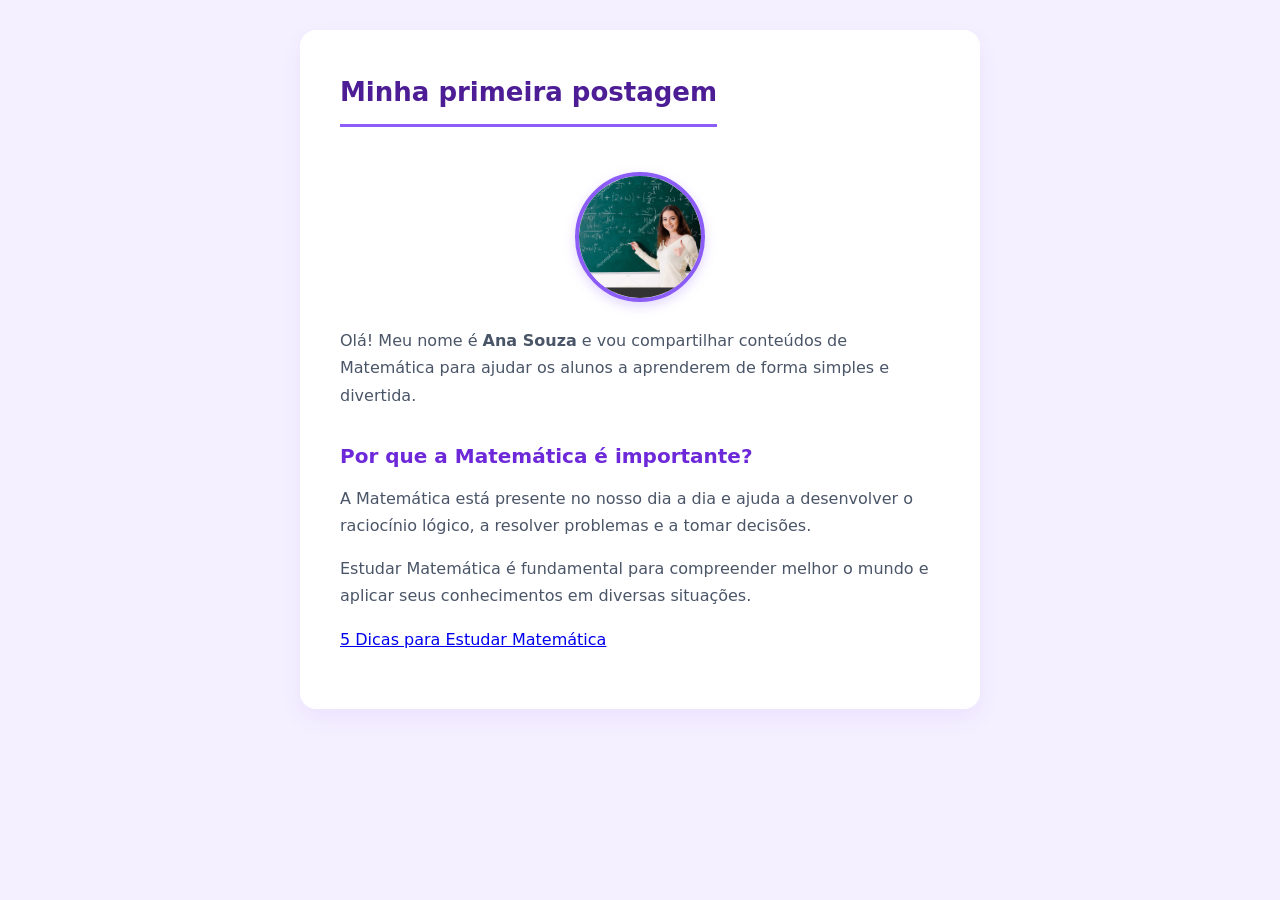
<file: index.html>
<!DOCTYPE html>
<html lang="pt-BR">
<head>
    <meta charset="UTF-8">
    <meta name="viewport" content="width=device-width, initial-scale=1.0">
    <title>Meu Blog de Matemática - Ana Souza</title>
    <link rel="stylesheet" href="style.css">
</head>
<body>

    <main class="container">
        
        <article class="post">
            <h1>Minha primeira postagem</h1>
            
            <div class="autor-box">
                <img src="depositphotos_248969350-stock-photo-young-female-math-teacher-in.jpg" class="prof" alt="Professora Ana Souza">
                <div class="autor-info">
                    <p>Olá! Meu nome é <strong>Ana Souza</strong> e vou compartilhar conteúdos de Matemática para ajudar os alunos a aprenderem de forma simples e divertida.</p>
                </div>
            </div>
        </article>

        <article class="post importancia">
            <h2>Por que a Matemática é importante?</h2>
            <p>A Matemática está presente no nosso dia a dia e ajuda a desenvolver o raciocínio lógico, a resolver problemas e a tomar decisões.</p>
            <p>Estudar Matemática é fundamental para compreender melhor o mundo e aplicar seus conhecimentos em diversas situações.</p>
            
            <p><a href="pagina2.html">5 Dicas para Estudar Matemática</a></p>
        </article>

    </main>

</body>
</html>
</file>
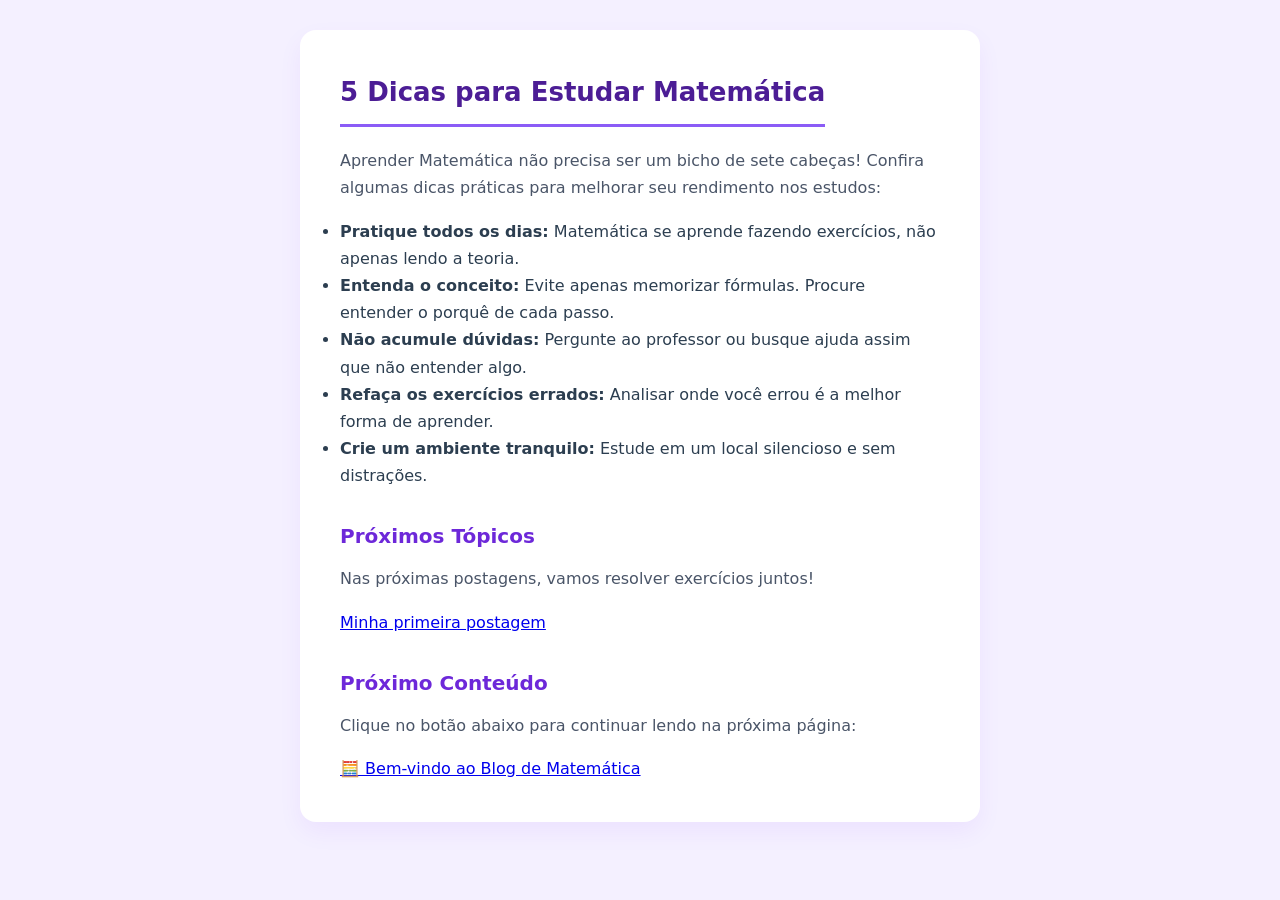
<file: pagina2.html>
<!DOCTYPE html>
<html lang="pt-BR">
<head>
    <meta charset="UTF-8">
    <meta name="viewport" content="width=device-width, initial-scale=1.0">
    <title>Dicas de Estudo - Meu Blog de Matemática</title>
    <link rel="stylesheet" href="style.css">
</head>
<body>

    <main class="container">
        
        <article class="post">
            <h1>5 Dicas para Estudar Matemática</h1>
            <p>Aprender Matemática não precisa ser um bicho de sete cabeças! Confira algumas dicas práticas para melhorar seu rendimento nos estudos:</p>
            
            <ul class="dicas-lista">
                <li><strong>Pratique todos os dias:</strong> Matemática se aprende fazendo exercícios, não apenas lendo a teoria.</li>
                <li><strong>Entenda o conceito:</strong> Evite apenas memorizar fórmulas. Procure entender o porquê de cada passo.</li>
                <li><strong>Não acumule dúvidas:</strong> Pergunte ao professor ou busque ajuda assim que não entender algo.</li>
                <li><strong>Refaça os exercícios errados:</strong> Analisar onde você errou é a melhor forma de aprender.</li>
                <li><strong>Crie um ambiente tranquilo:</strong> Estude em um local silencioso e sem distrações.</li>
            </ul>
        </article>

        <article class="post importancia">
    <h2>Próximos Tópicos</h2>
    <p>Nas próximas postagens, vamos resolver exercícios juntos!</p>
    
    <p><a href="index.html"> Minha primeira postagem</a></p>

    </article>
    <article class="post">
    <h2>Próximo Conteúdo</h2>
    <p>Clique no botão abaixo para continuar lendo na próxima página:</p>
    
    <nav class="navegacao">
        <a href="pagina3.html">🧮 Bem-vindo ao Blog de Matemática </a>
    </nav>
</article>

    </main>

</body>
</html>
</file>
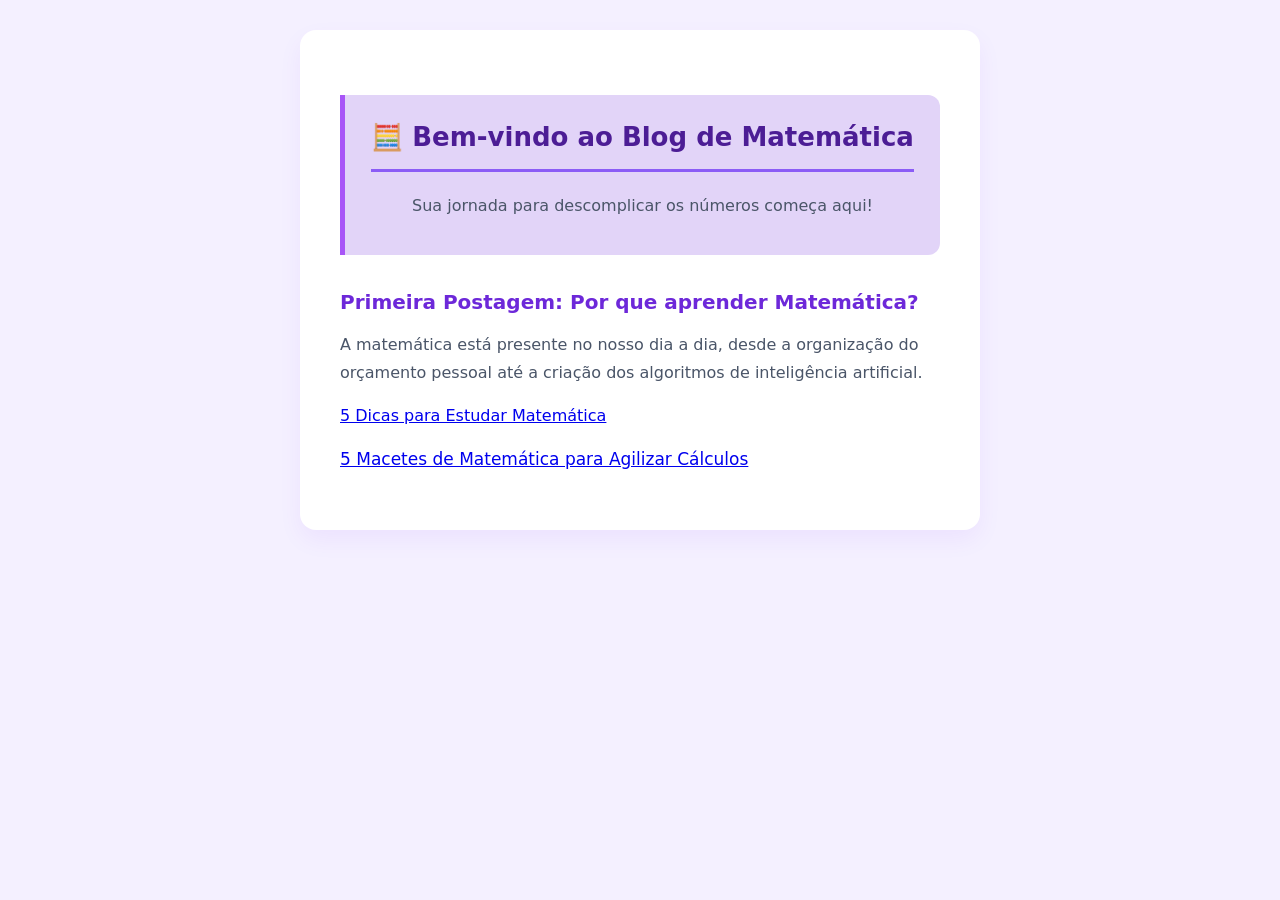
<file: pagina3.html>
<!DOCTYPE html>
<html lang="pt-BR">
<head>
    <meta charset="UTF-8">
    <meta name="viewport" content="width=device-width, initial-scale=1.0">
    <title>Meu Blog de Matemática</title>
    <link rel="stylesheet" href="style.css">
</head>
<body>

    <main class="container">
        
        <header class="post" style="text-align: center;">
            <h1>🧮 Bem-vindo ao Blog de Matemática</h1>
            <p>Sua jornada para descomplicar os números começa aqui!</p>
        </header>

        <article class="post">
            <h2>Primeira Postagem: Por que aprender Matemática?</h2>
            <p>A matemática está presente no nosso dia a dia, desde a organização do orçamento pessoal até a criação dos algoritmos de inteligência artificial.</p>
            <p><a href="pagina2.html"> 5 Dicas para Estudar Matemática </a></p>
        </article>

        <p><a href="pagina4.html">5 Macetes de Matemática para Agilizar Cálculos</a></p>

    </main>

</body>
</html>
</file>
<file: style.css>
/* Reset e configurações globais */
* {
    margin: 0;
    padding: 0;
    box-sizing: border-box;
    font-family: 'Segoe UI', system-ui, -apple-system, sans-serif;
}

/* Fundo da página com um tom roxo claro e suave */
body {
    background-color: #f4f0ff; /* Fundo roxo bem clarinho (lavanda) */
    color: #2c3e50;
    line-height: 1.7;
    padding: 30px 20px;
}

/* Container centralizado para organizar o conteúdo */
main {
    max-width: 680px;
    margin: 0 auto;
    background-color: #ffffff;
    padding: 40px;
    border-radius: 16px;
    box-shadow: 0 10px 25px rgba(112, 0, 255, 0.06);
}

/* Título Principal (Minha primeira postagem) */
h1 {
    font-size: 26px;
    color: #4c1d95; /* Roxo escuro elegante */
    margin-bottom: 20px;
    padding-bottom: 10px;
    border-bottom: 3px solid #8b5cf6; /* Linha de destaque roxa */
    display: inline-block;
}

/* Subtítulo (Por que a Matemática é importante?) */
h2 {
    font-size: 20px;
    color: #6d28d9; /* Roxo vibrante */
    margin-top: 30px;
    margin-bottom: 12px;
}

/* Textos e Parágrafos */
p {
    font-size: 16px;
    color: #4a5568;
    margin-bottom: 16px;
}

/* Destaque para o texto de introdução */
main > p:first-of-type {
    font-size: 17px;
    color: #2d3748;
}

/* Estilo da Foto da Professora */
.prof {
    width: 130px;
    height: 130px;
    border-radius: 50%; /* Formato circular */
    object-fit: cover;
    border: 4px solid #8b5cf6; /* Borda roxa elegante */
    box-shadow: 0 4px 12px rgba(139, 92, 246, 0.25);
    display: block;
    margin: 25px auto; /* Centraliza a foto */
}

/* Cartão de destaque para a segunda seção */
header {
    background-color: #e2d4f8; /* Fundo interno roxo super leve */
    border-left: 5px solid #a855f7; /* Detalhe lateral em roxo */
    padding: 20px 25px;
    border-radius: 0 12px 12px 0;
    margin-top: 25px;
}
</file>
